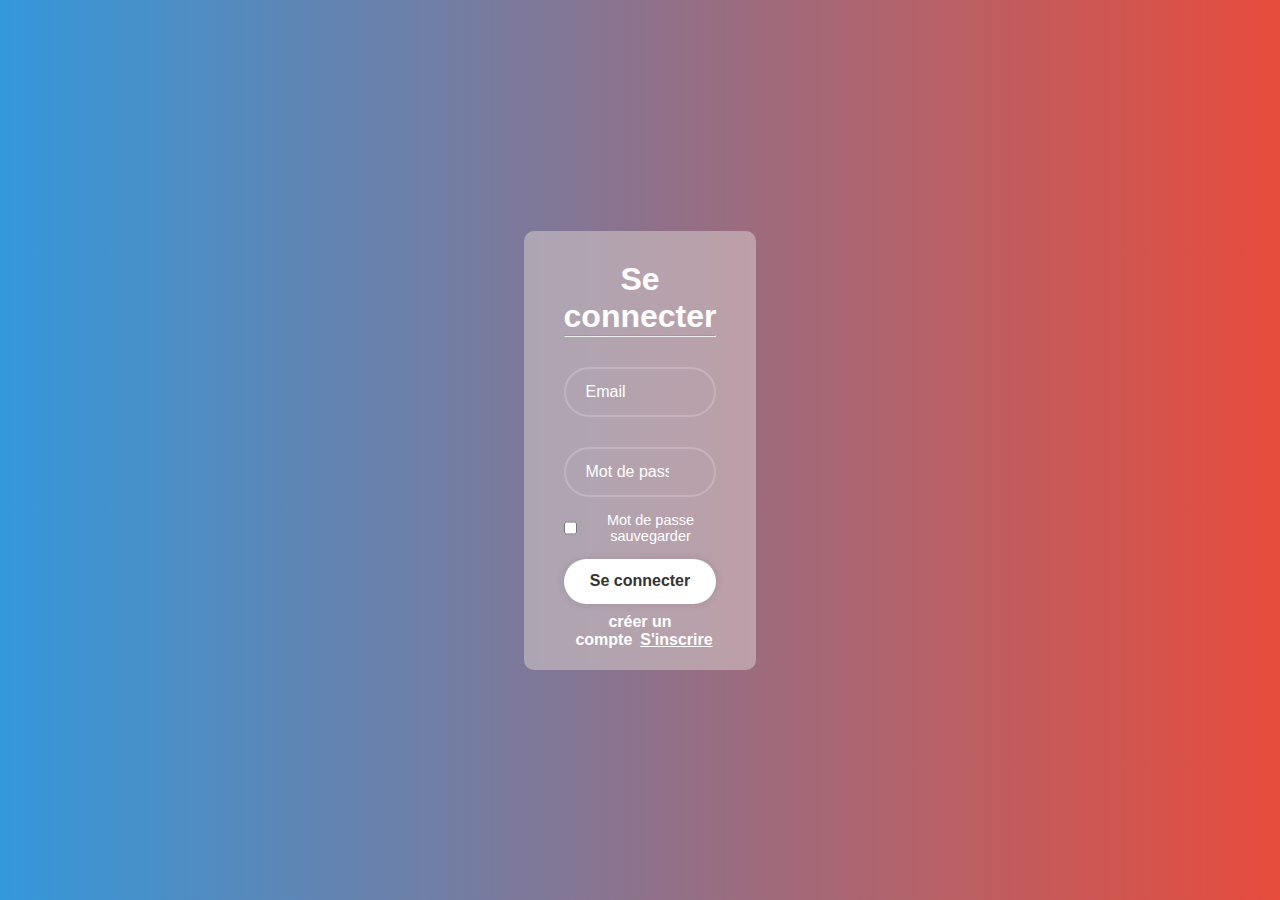
<file: index.html>
<!DOCTYPE html>
<html lang="en">
<head>
    <meta charset="UTF-8">
    <meta http-equiv="X-UA-Compatible" content="IE=edge">
    <meta name="viewport" content="width=device-width, initial-scale=1.0">
    <title>Login-page</title>
    <link rel="stylesheet" href="style.css"/>
</head>
<body>
    <div class="login-form" >
        <form  align="center" > 
            <h1><b>Se connecter</b></h1>
            <hr>
            <div class="input-box">
                <input type="text" name="Email" placeholder="Email" required>
            </div>
            <div class="input-box">
                <input  type="password" name="Password" placeholder="Mot de passe" required>
            </div>
            <div class="check-box">
                <input type="checkbox" name="Password-save" value="text"><label class="check-box-label">Mot de passe sauvegarder</label>
            </div>

            <input class="BT-login" type="submit" value="Se connecter">

            <div class="inscrire-link">
                <label>créer un compte<a class="link"
                href="file:///C:/Users/abdoi/OneDrive/Bureau/login-form/signup.html">S'inscrire</a></label>
            </div>
        </form>
    </div>
</body>
</html>
</file>
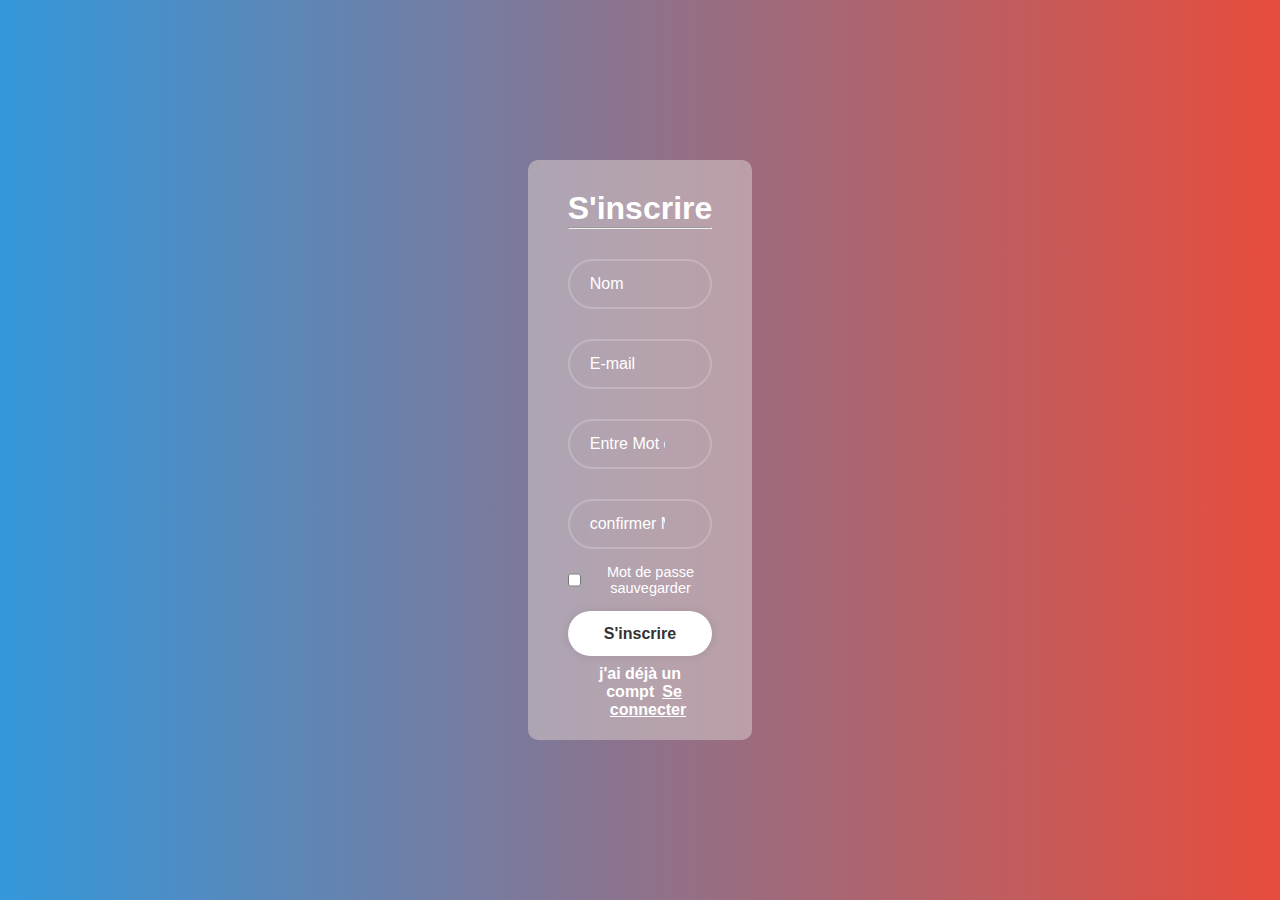
<file: signup.html>
<!DOCTYPE html>
<html lang="en">
<head>
    <meta charset="UTF-8">
    <meta name="viewport" content="width=device-width, initial-scale=1.0">
    <title>SignUp-page</title>
    <link rel="stylesheet" href="style.css"/>
</head>
<body>
    <div class="login-form">
        <form align="center">
            <h1><b>S'inscrire</b></h1>
            <hr>
            <div class="input-box">
                <input type="text" name="Name" placeholder="Nom" required>
            </div>
            <div class="input-box">
                <input type="text" name="E-mail" placeholder="E-mail" required>
            </div>
            <div class="input-box">
                <input  type="password" name="Entre Password" placeholder="Entre Mot de passe" required>
            </div>
            <div class="input-box">
                <input  type="password" name="confirm Password" placeholder="confirmer Mot de passe" required>
            </div>
            <div class="check-box">
                <input type="checkbox" name="Password-save" value="text"><label class="check-box-label">Mot de passe sauvegarder</label>
            </div>

            <input class="BT-login" type="submit" value="S'inscrire">

            <div class="inscrire-link">
                <label>j'ai déjà un compt<a class="link"
                href="file:///C:/Users/abdoi/OneDrive/Bureau/login-form/index.html">Se connecter</a></label>
            </div>
        </form>
    </div>
</body>
</html>
</file>
<file: style.css>
* {
    margin: 0;
    padding: 0;
    box-sizing: border-box;
    font-family: "Poppings", sans-serif;
}
body {
    display: flex;
    justify-content: center;
    align-items: center;
    min-height: 100vh;
    background: linear-gradient(to right, #3498db, #e74c3c);


}
.login-form{
    position: relative;
    width: 40%;
    color: white;
    border: none;
    border-radius: 10px;
    padding: 30px 40px;
    margin: 0px 570px 0px 570px ;
    background-color: rgba(214, 202, 202, 0.548);
}
.hr{

    top: 100px;
}
.input-box{
    width: 100%;
    height: 50px;
    margin: 30px 0;
}
.input-box input{
    width: 100%;
    height: 100%;
    background: transparent;
    border: none;
    outline: none;
    border: 2px solid rgba(255, 255, 255, 0.2);
    border-radius: 40px;
    font-size: 16px;
    color: white;
    padding: 20px 45px 20px 20px;
}
.input-box input::placeholder{
    color: white;
}
.check-box{
    display: flex;
    font-size: 14.5px;
    margin: -15px 0 15px;
    left: 4px;
}
.check-box-label{
    position: relative;
    accent-color: #fff;
    left: 4px;
}
.BT-login{
    width: 100%;
    height: 45px;
    background: #fff;
    border: none;
    outline: none;
    border-radius: 40px;
    box-shadow: 0 0 10px rgba(0, 0, 0, .1);
    cursor: pointer;
    font-size: 16px;
    color: #333;
    font-weight: 600;
}
.inscrire-link{
    position: relative;
    top: 9px;
    color: #fff;
    text-decoration: none;
    font-weight: 600;
}

.inscrire-link a{
    position: relative;
    left: 8px;
    color: #fff;
}

.inscrire-link a:hover{
    text-decoration: underline;
}
</file>
